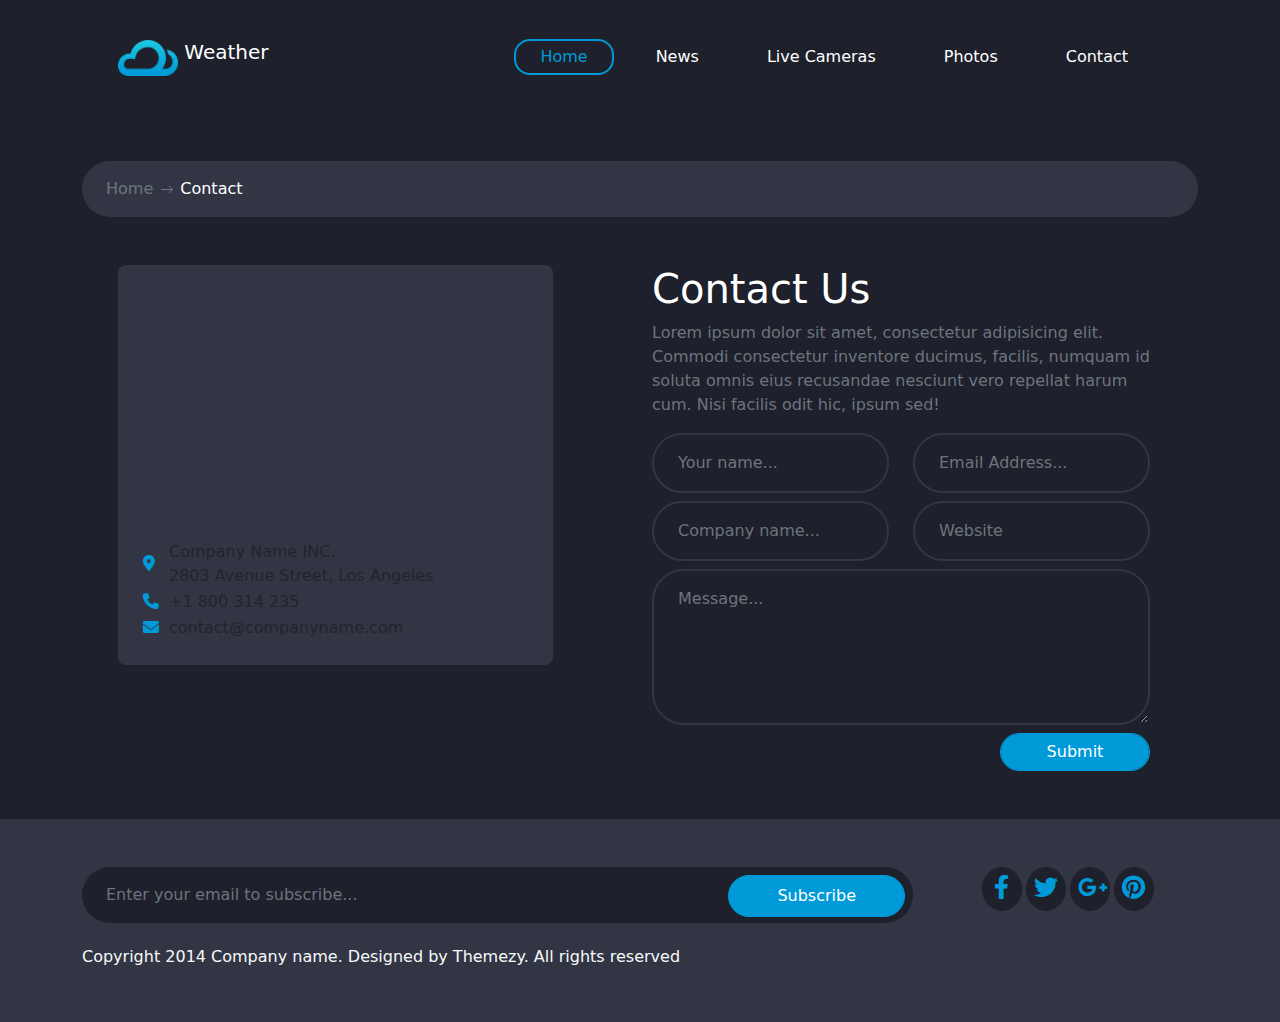
<file: contact.html>
<!DOCTYPE html>
<html lang="en">
<head>
    <meta charset="UTF-8">
    <meta http-equiv="X-UA-Compatible" content="IE=edge">
    <meta name="viewport" content="width=device-width, initial-scale=1.0">
    <title>Weather</title>
    <link rel="stylesheet" href="css/style.css">
    <link rel="stylesheet" href="css/bootstrap.min.css">
    <link rel="stylesheet" href="css/fontawesome.min.css">
</head>
<body>
    <nav class="navbar navbar-expand-lg bg-primary">
        <div class="container p-4 px-5">
            <a class="navbar-brand text-white" href="#">
                <img src="img/logo.png" alt="Logo" width="60" height="36" class="d-inline-block align-text-top">
                Weather
            </a>
            <button class="navbar-toggler" type="button" data-bs-toggle="collapse" data-bs-target="#navbarSupportedContent" aria-controls="navbarSupportedContent" aria-expanded="false" aria-label="Toggle navigation">
            <span class="navbar-toggler-icon"></span>
            </button>
            <div class="collapse navbar-collapse" id="navbarSupportedContent">
                <ul class="navbar-nav ms-auto mb-2 mb-lg-0">
                    <li class="nav-item mx-2 my-1">
                        <a class="nav-link text-white rounded-4 px-4 py-1 fw-light fs-6 active" aria-current="page" href="/index.html">Home</a>
                    </li>
                    <li class="nav-item mx-2 my-1">
                        <a class="nav-link text-white rounded-4 px-4 py-1 fw-light fs-6" href="#">News</a>
                    </li>
                    <li class="nav-item mx-2 my-1">
                        <a class="nav-link text-white rounded-4 px-4 py-1 fw-light fs-6" href="#">Live Cameras</a>
                    </li>
                    <li class="nav-item mx-2 my-1">
                        <a class="nav-link text-white rounded-4 px-4 py-1 fw-light fs-6" href="#">Photos</a>
                    </li>
                    <li class="nav-item mx-2 my-1">
                        <a class="nav-link text-white rounded-4 px-4 py-1 fw-light fs-6" href="#">Contact</a>
                    </li>
                </ul>
            </div>
        </div>
    </nav>

    <div id="contact" class="bg-primary">
        <div class="container py-5">
            <nav aria-label="breadcrumb" class="bg-dark rounded-5 p-3 px-4">
                <ol class="breadcrumb m-0">
                    <li class="breadcrumb-item"><a href="index.html" class="text-secondary text-decoration-none">Home</a></li>
                    <li class="breadcrumb-item text-white active" aria-current="page">Contact</li>
                </ol>
            </nav>
            <div class="row mt-5 px-5">
                <div class="col-5 bg-dark p-4 rounded-3" style="height: fit-content;">
                    <div style="min-height: 250px;"></div>
                    <table>
                        <tr>
                            <td><i class="fa-sharp fa-solid fa-location-dot text-info me-2"></i></td>
                            <td>
                                Company Name INC.
                                <br>
                                2803 Avenue Street, Los Angeles
                            </td>
                        </tr>
                        <tr>
                            <td><i class="fa-solid fa-phone text-info me-2"></i></td>
                            <td>+1 800 314 235</td>
                        </tr>
                        <tr>
                            <td><i class="fa-solid fa-envelope text-info me-2"></i></td>
                            <td>contact@companyname.com</td>
                        </tr>
                    </table>
                </div>
                <div class="offset-1 col-6 text-white">
                    <h2 class="display-6">Contact Us</h2>
                    <p class="text-secondary">Lorem ipsum dolor sit amet, consectetur adipisicing elit. Commodi consectetur inventore ducimus, facilis, numquam id soluta omnis eius recusandae nesciunt vero repellat harum cum. Nisi facilis odit hic, ipsum sed!</p>
                    <form action="" class="row">
                        <div class="col-6 mb-2">
                            <input type="text" name="fullname" class="form-control bg-primary border-2 border-dark rounded-5 py-3 px-4 text-white" placeholder="Your name...">
                        </div>
                        <div class="col-6 mb-2">
                            <input type="email" name="email_address" class="form-control bg-primary border-2 border-dark rounded-5 py-3 px-4 text-white" placeholder="Email Address...">
                        </div>
                        <div class="col-6 mb-2">
                            <input type="text" name="company_name" class="form-control bg-primary border-2 border-dark rounded-5 py-3 px-4 text-white" placeholder="Company name...">
                        </div>
                        <div class="col-6 mb-2">
                            <input type="url" name="website" class="form-control bg-primary border-2 border-dark rounded-5 py-3 px-4 text-white" placeholder="Website">
                        </div>
                        <div class="col-12 mb-2">
                            <textarea name="message" class="form-control bg-primary border-2 border-dark rounded-5 py-3 px-4 text-white" rows="5" placeholder="Message..."></textarea>
                        </div>
                        <div class="col-4 offset-8">
                            <button class="btn btn-info form-control rounded-5 text-white">Submit</button>
                        </div>
                    </form>

                </div>
            </div>
        </div>
    </div>

    <footer class="bg-dark">
        <div class="container py-5">
            <div class="row">
                <div class="col-9">
                    <form class="position-relative mb-3 form-group">
                        <input type="text" class="form-control bg-primary border-0 rounded-5 py-3 px-4 text-white" placeholder="Enter your email to subscribe...">
                        <button class="btn btn-info text-white rounded-5 py-2 px-5 position-absolute">Subscribe</button>
                    </form>
                </div>
                <div class="col-3">
                    <ul class="list-unstyled d-flex justify-content-center text-center gap-1">
                        <li class="rounded-circle bg-primary p-2"><a class="text-info" href="#"><i class="fa-brands fa-facebook-f fs-4"></i></a></li>
                        <li class="rounded-circle bg-primary p-2"><a class="text-info" href="#"><i class="fa-brands fa-twitter fs-4"></i></a></li>
                        <li class="rounded-circle bg-primary p-2"><a class="text-info" href="#"><i class="fa-brands fa-google-plus-g fs-4"></i></a></li>
                        <li class="rounded-circle bg-primary p-2"><a class="text-info" href="#"><i class="fa-brands fa-pinterest fs-4"></i></a></li>
                    </ul>
                </div>
                <div class="col-12 mt-2">
                    <h6 class="text-light fw-light">Copyright 2014 Company name. Designed by Themezy. All rights reserved</h6>
                </div>
            </div>
        </div>
    </footer>

    <script src="js/bootstrap.bundle.min.js"></script>
</body>
</html>
</file>
<file: css/style.css>
:root {
    --bs-primary-rgb: 30, 32, 43 !important;
    --bs-dark-rgb: 50, 53, 68 !important;
    --bs-info-rgb: 0, 154, 216 !important;
}

button {
    --bs-btn-bg: #009ad8 !important;
    --bs-btn-hover-bg: #009ad8 !important;
    --bs-btn-border-color: #009ad8 !important;
    --bs-btn-hover-border-color: #009ad8 !important;
}

/* Navbar */
.nav-link {
    --bs-border-width: 2px !important;
    border: var(--bs-border-width) var(--bs-border-style) var(--bs-border-color) !important;
    border-color: transparent !important;
    transition: all 0.5s;
}

.nav-link.active, .nav-link:hover {
    color: rgba(var(--bs-info-rgb),var(--bs-text-opacity)) !important;
    border-color: rgba(var(--bs-info-rgb),var(--bs-border-opacity)) !important;
}


/* Main */
#main {
    background-image: url(../img/banner.png);
    background-position: top center;
    background-size: contain;
    background-repeat: no-repeat;
}

input::placeholder, textarea::placeholder{
    --bs-text-opacity: 1;
    color: rgba(var(--bs-secondary-rgb),var(--bs-text-opacity)) !important;
}

.form-group button {
    top: 0.5rem;
    right: 0.5rem;
}

/* Footer */
footer ul li {
    width: 2.5rem;
    /* height: 2.5rem; */
}


/* Breadcrumb */

.breadcrumb-item + .breadcrumb-item::before {
    content: " " !important;
    display: inline-block !important;
    width: 12px;
    height: 100%;
    background: url(../img/arrow-gray.png) no-repeat;
    background-position: center center;
    background-size: contain;
    margin-right: 7px;
}
</file>
